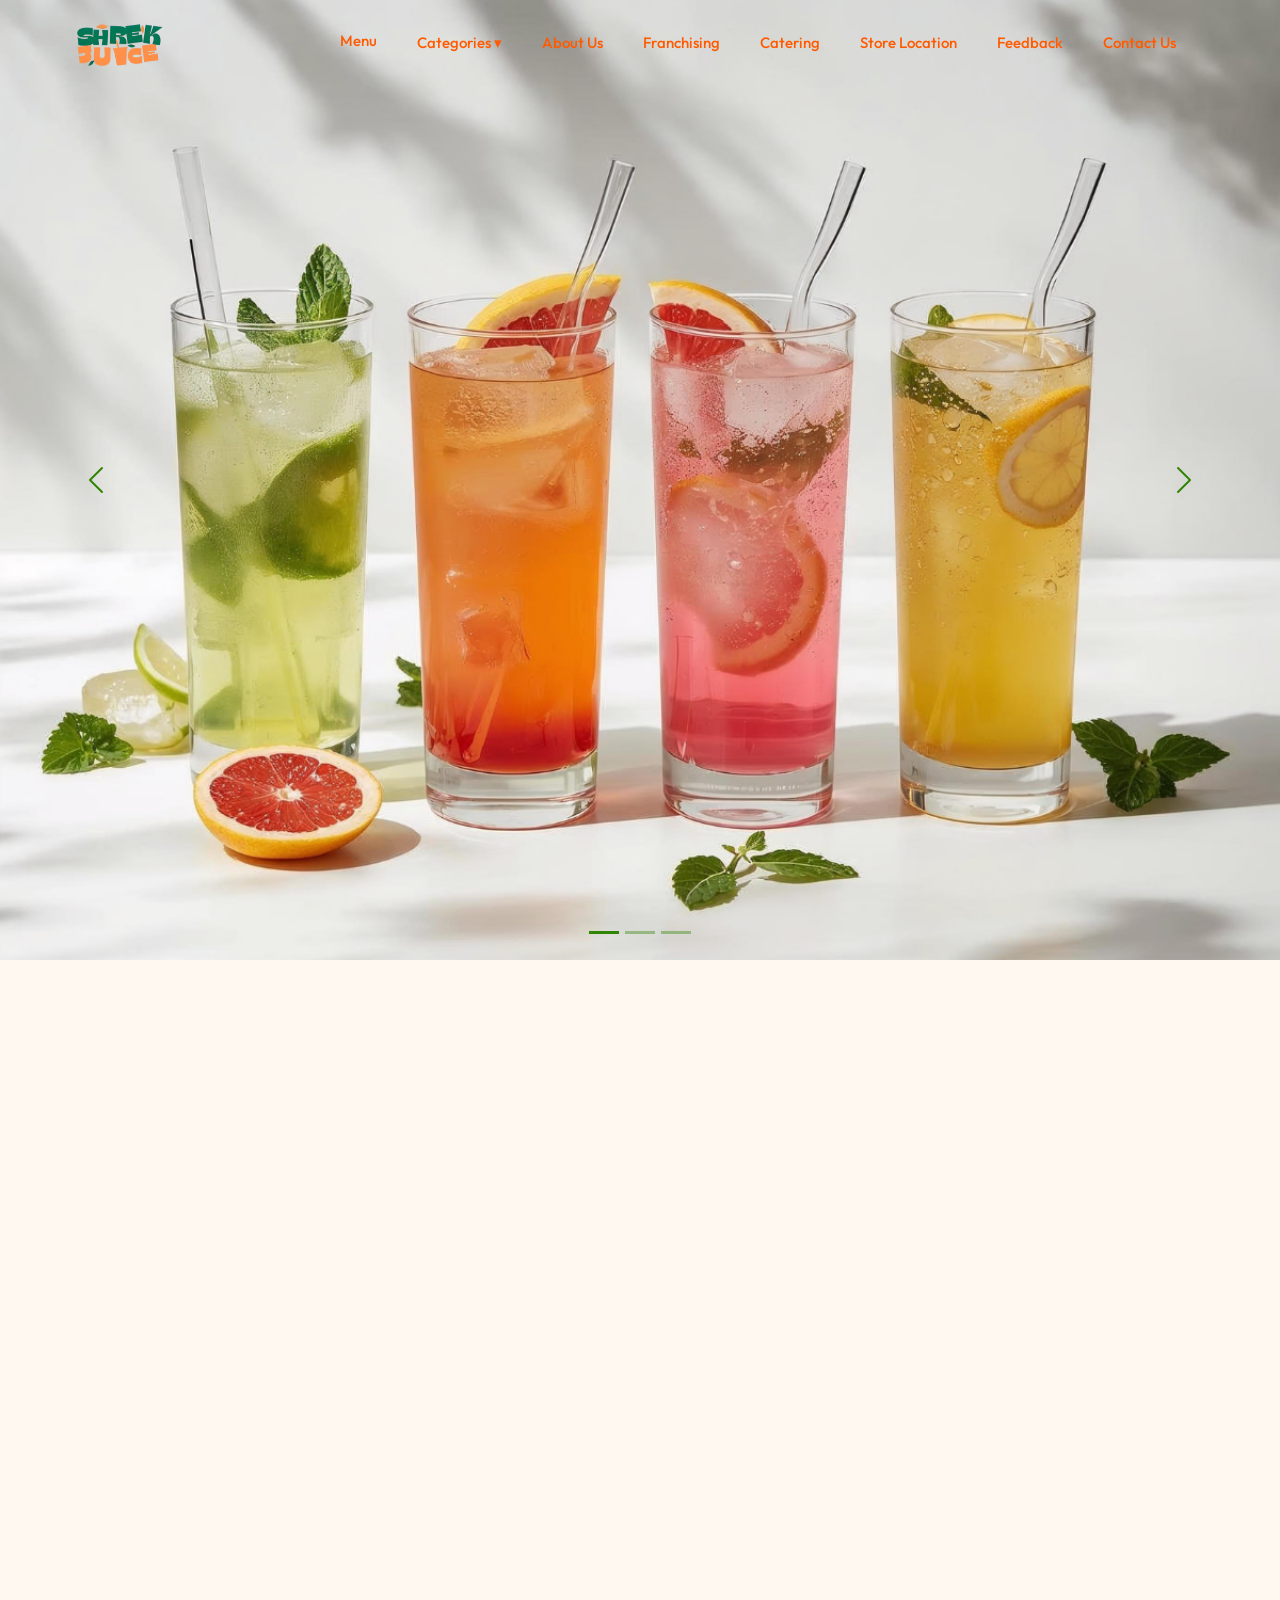
<file: index.html>
<!DOCTYPE html>
<html lang="en">
<head>
    <meta charset="UTF-8">
    <meta name="viewport" content="width=device-width, initial-scale=1.0">
    <title>Home Page</title>
    <link rel="stylesheet" href="https://cdn.jsdelivr.net/npm/bootstrap@5.3.8/dist/css/bootstrap.min.css">
    <link rel="stylesheet" href="style.css">
    <link href="https://unpkg.com/aos@2.3.1/dist/aos.css" rel="stylesheet">
    
</head>
<body>

  <!--Section 1-->

  <!--Navbar-->
<header class="navbar">
        <!-- Logo -->
        <a href="#" class="logo">
            <img src="Images/logo.png" alt="Shrek Juice Logo">
        </a>

        <!-- Nav links -->
        <nav>
  <ul class="nav-links">
    <a href="menu.html">Menu</a>
  <li class="dropdown">
    <a href="#products-container">Categories ▾</a>

    <ul class="dropdown-menu">
      <li><a href="items.html#fruit-juices"> Fruit Juices</a></li>
      <li><a href="items.html#veg-juices"> Vegetable Juices</a></li>
      <li><a href="items.html#smoothies"> Smoothies</a></li>
      <li><a href="items.html#protein-shakes"> Protein Shakes</a></li>
      <li><a href="items.html#winter-menu"> Winter Menu</a></li>
      <li><a href="items.html#chocolate-juices"> Chocolate Juices</a></li>
      <li><a href="items.html#mocktails"> Mocktails</a></li>
    </ul>
  </li>
   
  <li><a href="#about-section">About Us</a></li>
  <li><a href="#franchise">Franchising</a></li>
  <li><a href="#catering">Catering</a></li>
  <li><a href="#store-location">Store Location</a></li>
  <li><a href="#reviews">Feedback</a></li>
  <li><a href="#contact">Contact Us</a></li>
</ul>
</nav>

<script>
  window.addEventListener("scroll", function () {
    const navbar = document.querySelector(".navbar");

    if (window.scrollY > 80) {
      navbar.classList.add("scrolled");
    } else {
      navbar.classList.remove("scrolled");
    }
  });
</script>
    </header>

    <!--Carousal-->

    <div class="hero">
    <div id="carouselExampleIndicators" class="carousel slide">
  <div class="carousel-indicators">
    <button type="button" data-bs-target="#carouselExampleIndicators" data-bs-slide-to="0" class="active" aria-current="true" aria-label="Slide 1"></button>
    <button type="button" data-bs-target="#carouselExampleIndicators" data-bs-slide-to="1" aria-label="Slide 2"></button>
    <button type="button" data-bs-target="#carouselExampleIndicators" data-bs-slide-to="2" aria-label="Slide 3"></button>
  </div>
  <div class="carousel-inner">
    <div class="carousel-item active">
      <img src="Images/banner.png" class="d-block w-100" alt="...">
    </div>
    <div class="carousel-item">
      <img src="Images/protein.jpg" class="d-block w-100" alt="...">
    </div>
    <div class="carousel-item">
      <img src="Images/smoothies.jpg" class="d-block w-100" alt="...">
    </div>
  </div>
  <button class="carousel-control-prev" type="button" data-bs-target="#carouselExampleIndicators" data-bs-slide="prev">
    <span class="carousel-control-prev-icon" aria-hidden="true"></span>
    <span class="visually-hidden">Previous</span>
  </button>
  <button class="carousel-control-next" type="button" data-bs-target="#carouselExampleIndicators" data-bs-slide="next">
    <span class="carousel-control-next-icon" aria-hidden="true"></span>
    <span class="visually-hidden">Next</span>
  </button>
</div>

<!--Home Page-->
<div class="heading1" data-aos="fade-up" data-aos-duration="800" data-aos-delay="100">Our Best Selling Shakes </div> 
<div class="p" data-aos="fade-up" data-aos-duration="800" data-aos-delay="50">Customer favorites you can’t miss</div>  

<div class="cards-wrapper">

  <!-- Card 1 -->
  <div class="outer" data-aos="zoom-in" data-aos-delay="0">
    <div class="inner1">
      <img src="Images/juice 4.png" alt="">
    </div>
    
    <h3 class="title">Blueberry Juice</h3>

    <div class="bottom">
      <span class="badge">Best Selling</span>
      <a href="#contact" class="order-btn">Order Now</a>

    </div>
  </div>

  <!-- Card 2 -->
  <div class="outer" data-aos="zoom-in" data-aos-delay="100">
    <div class="inner2">
      <img src="Images/proteinshake 1.png" alt="">
    </div>

    <h3 class="title">Peanut Butter Banana Protein Shake</h3>

    <div class="bottom">
      <span class="badge">Best Selling</span>
      <a href="#contact" class="order-btn">Order Now</a>

    </div>
  </div>

  <!-- Card 3 -->
  <div class="outer" data-aos="zoom-in" data-aos-delay="200">
    <div class="inner3">
      <img src="Images/smoothie 2.png" alt="">
    </div>

    <h3 class="title">Strawberry Yogurt Smoothie</h3>

    <div class="bottom">
      <span class="badge">Best Selling</span>
      <a href="#contact" class="order-btn">Order Now</a>

    </div>
  </div>

  <!-- Card 4 -->
  <div class="outer" data-aos="zoom-in" data-aos-delay="300">
    <div class="inner4">
      <img src="Images/milkshake 5.png" alt="">
    </div>

    <h3 class="title">Choco Teddy <br>(Kids' favourite)</h3>

    <div class="bottom">
      <span class="badge">Best Selling</span>
      <a href="#contact" class="order-btn">Order Now</a>

    </div>
  </div>

  <div>

  <!--Section 2--> 
  <div id="about-section">

  <div class="heading2" data-aos="fade-up" data-aos-duration="800" data-aos-delay="100">About Us</div>

  <p class="about-text" data-aos="fade-up">
  Welcome to <bold>Shrek Juice</bold>, a brand built on freshness, quality, and trust. 
  We believe that a healthy lifestyle begins with what you consume, and that is why 
  every glass we serve is prepared using premium, hand-selected fruits and the highest 
  hygiene standards.

  At Shrek Juice, our journey started with a simple vision: to make healthy drinks 
  easily accessible, delicious, and affordable for everyone. From energizing 
  morning blends to refreshing evening coolers, our menu is designed to cater to 
  all age groups and taste preferences.

  We focus on using natural ingredients with no artificial flavors or preservatives, 
  ensuring that every sip delivers real nutrition and real taste. Our expert team 
  follows strict quality control procedures so that each customer experiences the 
  same freshness and consistency across all outlets.

  Today, Shrek Juice is growing as a trusted name in the fresh beverage industry, 
  known for its modern ambiance, quick service, and customer-first approach. 
  Whether you are visiting us for a healthy boost or planning to partner with us 
  as a franchise, we promise a brand that stands for excellence, transparency, 
  and long-term success.
</p>

  <div class="shopimg" data-aos="zoom-in" data-aos-duration="800" data-aos-delay="2
  00">
    <img src="Images/shop.jpg" alt="Shrek Juice Shop">
  </div>

</div>

    
  <!--Section 3-->  
    <div class="heading3" data-aos="fade-up" data-aos-duration="800" data-aos-delay="100">Explore Our Fresh Flavors</div>
  <!-- Menu -->
<div id="products-container">

  <div class="product-grid" data-aos="fade-up" data-aos-delay="0">
    <img src="Images/fruit.png" alt="fruit juice">
    <h3>Fruit Juices</h3>
    <p>Fresh seasonal fruits blended daily</p>
    <button><a href="items.html#fruit juices"target="_blank">View Menu</a></button>
  </div>

  <div class="product-grid" data-aos="fade-up" data-aos-delay="100">
    <img src="Images/veg.png" alt="Vegetable juices">
    <h3>Vegetable Juices</h3>
    <p>Healthy detox & green goodness</p>
    <button><a href="items.html#veg-juices"target="_blank">View Menu</a></button>
  </div>
   
  <div class="product-grid" data-aos="fade-up" data-aos-delay="200">
    <img src="Images/smoothies.jpg" alt="Smoothies">
    <h3>Smoothies</h3>
    <p>Green Power Blends</p>
    <button><a href="items.html#smoothies"target="_blank">View Menu</a></button>
  </div>
  
  <div class="product-grid" data-aos="fade-up" data-aos-delay="300">
    <img src="Images/protein.jpg" alt="Protein Shakes">
    <h3>Protein Shakes</h3>
    <p>Power-packed fitness blends</p>
    <button><a href="items.html#protein-shakes"target="_blank">View Menu</a></button>
  </div>

  <div class="product-grid" data-aos="fade-up" data-aos-delay="400">
    <img src="Images/winterdrinks.jpg" alt="winter menu">
    <h3>Winter Menu</h3>
    <p>Warm & immunity-boosting drinks</p>
    <button><a href="items.html#winter-menu"target="_blank">View Menu</a></button>
  </div>

    <div class="product-grid" data-aos="fade-up" data-aos-delay="500">
    <img src="Images/shakes.jpg" alt="Chocolate Juices">
    <h3>Chocolate Juices</h3>
    <p>Cocoa Bliss Drinks</p>
    <button><a href="items.html#chocolate-juices"target="_blank">View Menu</a></button>
  </div>
  <div class="product-grid" data-aos="fade-up" data-aos-delay="600">
    <img src="Images/mocktails.jpg" alt="Mocktails">
    <h3>Mocktails</h3>
    <p>Fun, fizzy & refreshing drinks</p>
    <button><a href="items.html#mocktails"target="_blank">View Menu</a></button>
  </div>
</div>


<!--Section 4-->
<!--Franchising-->

<div id="franchise" data-aos="fade-right" data-aos-duration="800" data-aos-delay="100">
  <h2>Become a Franchise Partner</h2>
  <p>Turn your passion into a profitable business. Join Shrek Juice Centre and open your own premium juice bar.</p>

  <div class="franchise-box">
     <div>Low Investment Model</div>
     <div>Complete Brand Support</div>
     <div>Standard Menu & Training</div>
     <div>High Customer Demand</div>
  </div>
  <a href="form.html" class="franchise-btn">Apply for Franchise</a>
</div>

<!--why franchise with us-->
<div class="why-franchise" data-aos="fade-up" data-aos-duration="800" data-aos-delay="100" >
 <div class="why-title">Why Franchise With Us?</div>

 <div class="why-grid" data-aos="fade-left" data-aos-duration="800" data-aos-delay="100">
  <div class="why-card">
    <h3>Trusted Brand</h3>
      <p>Well-known juice brand with a loyal customer base across the city.</p>
  </div>
  <div class="why-card">
    <h3>High Demand</h3>
    <p>Healthy drinks are trending amoung Gen-Z and young professionals.</p>
  </div>
  <div class="why-card">
    <h3>Low Investment</h3>
    <p>Affordable setup with quick return on Investment.</p>
  </div>
  <div class="why-card">
    <h3>Full Support</h3>
    <p>Training, marketing, menu & Operational guidance provided.</p>
  </div>
</div>

<!--Section 5-->
<!-- Catering SECTION -->
<section id="catering" data-aos="fade-up" data-aos-duration="800" data-aos-delay="100" >
    <h1>Catering That Feels Like a Festival</h1>

    <div class="text" data-aos="fade-right">
        <div class="text-left">
            <div class="subheading">Not Just Catering.<br>A Vibe. </div>
            <div class="paragraph"><p>
                We go beyond serving drinks — we design high-energy juice experiences.
                Every catering setup is crafted to elevate the vibe, spark conversations,
                and become the highlight of your event.
            </p></div>

            <ul>
                <li> Aesthetic, modern juice bar setups</li>
                <li> Freshly prepared juices with interactive service</li>
                <li> Built for concerts, college fests & youth crowds</li>
                <li> Photo-ready counters made for social media</li>
            </ul>
        </div>

        <div class="text-right">
            <div class="card" data-aos="fade-left">
                <h3> Social Events</h3>
                <p>Weddings, birthdays, private parties</p>
            </div>

            <div class="card" data-aos="fade-left">
                <h3>Corporate Events</h3>
                <p>Office parties, launches, meetings</p>
            </div>

            <div class="card" data-aos="fade-left">
                <h3> Youth & Live Events</h3>
                <p>College fests, concerts, exhibitions</p>
            </div>
        </div>
    </div>
  </div>
    
</section>

<!-- CTA -->
<section class="cta" >
    <h2 data-aos="fade-up" data-aos-duration="800" data-aos-delay="100">Your Event Deserves More Than Average</h2>
    <p data-aos="fade-up" data-aos-duration="800" data-aos-delay="50">Let’s create something people talk about.</p>
    <a href="#contact" class="btn" data-aos="zoom-in" data-aos-duration="700" data-aos-delay="300">Book Catering Experience</a>
</section>

<!--Section 6-->

<!--storeLocation-->

<div id="store-location" >
        <h2 data-aos="fade-up" data-aos-duration="800" data-aos-delay="100">Find us on the Map</h2>
        <div class="map-container" data-aos="fade-left" data-aos-duration="800" data-aos-delay="100">  
         <iframe src="https://www.google.com/maps/embed?pb=!1m18!1m12!1m3!1d904.4970598014518!2d67.0872450245367!3d24.93247056375446!2m3!1f0!2f0!3f0!3m2!1i1024!2i768!4f13.1!3m3!1m2!1s0x3eb33f4eb7183b97%3A0x35709df45c0003aa!2sLuckyOne%20Mall!5e0!3m2!1sen!2s!4v1767549104015!5m2!1sen!2s" width="600" height="450" style="border:0;" allowfullscreen="" loading="lazy" referrerpolicy="no-referrer-when-downgrade"></iframe>
        </div>
</div>

<!--Section 7-->

<!--Reviews-->
<section id="reviews">
  <h2 class="reviews-title" data-aos="fade-up" data-aos-duration="800" data-aos-delay="100">What Our Customers Say</h2>

  <div class="reviews-grid">

    <!-- Review 1 -->
    <div class="review-card" data-aos="flip-up" data-aos-duration="600" data-aos-delay="100">
      <img src="Images/sara.jpg" alt="Sara">
      <div class="review-content">
        <div class="stars">★★★★★</div>
        <p class="review-text">Guests kept posting stories nonstop.</p>
        <span class="review-author">— Sara · Wedding</span>
      </div>
    </div>

    <!-- Review 2 -->
    <div class="review-card" data-aos="flip-up" data-aos-duration="600" data-aos-delay="200">
      <img src="Images/zayaan.jpg" alt="John">
      <div class="review-content">
        <div class="stars">★★★★★</div>
        <p class="review-text">The vibe was unmatched </p>
        <span class="review-author">— zayaan · Brand Launch</span>
      </div>
    </div>

    <!-- Review 3 -->
    <div class="review-card" data-aos="flip-up" data-aos-duration="600" data-aos-delay="300">
      <img src="Images/zara.jpg" alt="Zara">
      <div class="review-content">
        <div class="stars">★★★★★</div>
        <p class="review-text">Most aesthetic juice counter ever!</p>
        <span class="review-author">— Zara · College Fest</span>
      </div>
    </div>

    <!-- Review 4 -->
    <div class="review-card" data-aos="flip-up" data-aos-duration="600" data-aos-delay="400">
      <img src="Images/izaan.jpg" alt="Izaan">
      <div class="review-content">
        <div class="stars">★★★★★</div>
        <p class="review-text">Perfect mix of taste & aesthetics.</p>
        <span class="review-author">— Izaan · Birthday Party</span>
      </div>
    </div>

    <!-- Review 5 -->
    <div class="review-card center" data-aos="flip-up" data-aos-duration="600" data-aos-delay="500">
      <img src="Images/maria.jpg" alt="Maria">
      <div class="review-content">
        <div class="stars">★★★★★</div>
        <p class="review-text">Clean setup and insane crowd pull.</p>
        <span class="review-author">— Maria · Corporate Event</span>
      </div>
    </div>

  </div>

<!-- Review Form -->
<div class="review-form-wrapper" data-aos="fade-right" data-aos-duration="800" data-aos-delay="100">
  <h2 class="form-title">Drop Your Review </h2>
  <p class="form-subtitle">Your words help us level up the experience.</p>

  <form class="review-form">

    <input type="text" placeholder="Your Name" required>

    <input type="text" placeholder="Event / Visit type" required>

    <!-- Star Rating -->
    <div class="rating">
      <input type="radio" name="rating" id="star5" value="5">
      <label for="star5">★</label>

      <input type="radio" name="rating" id="star4" value="4">
      <label for="star4">★</label>

      <input type="radio" name="rating" id="star3" value="3">
      <label for="star3">★</label>

      <input type="radio" name="rating" id="star2" value="2">
      <label for="star2">★</label>

      <input type="radio" name="rating" id="star1" value="1">
      <label for="star1">★</label>
    </div>

    <textarea placeholder="Write a Review" rows="4" required></textarea>

    <button type="submit">Send Feedback</button>

  </form>
</div>

</section>

<!--Section 8-->

<!-- CONTACT -->
<section id="contact">
    <h2 data-aos="fade-up" data-aos-duration="800" data-aos-delay="100">Let’s Connect</h2>

    <div class="contact-container">
        <div class="contact-info" data-aos="fade-right" data-aos-duration="800" data-aos-delay="100">
            <h3>We’d Love to Hear From You</h3>
            <p>
                Have a question about franchising, catering, or our menu?
                Reach out and our team will get back to you quickly.
            </p>
        <div class="contact-info1">
            <p> <strong>Address:</strong> Shrek Juice Centre, Main City Branch</p>
            <p> <strong>Phone:</strong> +123456789</p>
            <p> <strong>Email:</strong> shrek-juice@gmail.com</p>
            <p> <strong>Hours:</strong> 10:00 AM – 11:00 PM</p></div>

            <div class="social">
                <a href="#" class="social-btn whatsapp">WhatsApp</a>
                <a href="#" class="social-btn instagram">Instagram</a>
            </div>
        </div>

        <div id="contact-form" data-aos="fade-left" data-aos-duration="800" data-aos-delay="100">
            <h3>Send Us a Message</h3>
            <input type="text" placeholder="Your Name">
            <input type="email" placeholder="Email Address">
            <input type="text" placeholder="Subject">
            <textarea placeholder="Your Message"></textarea>
            <button class="secondary-btn">Send Message</button>
        </div>
    </div>
</section>

<!--Section 9-->

<!--Footer-->
<footer class="site-footer" data-aos="fade-right" data-aos-duration="800" data-aos-delay="100">
  <div class="footer-container">
    <div class="footer-col">
      <img src="Images/logo.png" alt="Shrek Juice Logo" class="footer-logo">
      <p class="tagline">Fresh • Healthy • Delicious</p>
      <p class="desc">
        Shrek Juice is committed to serving<br>
        premium quality juices, smoothies &<br>
        shakes with love and hygiene.
      </p>
    </div>

    <!-- Quick Links -->
    <div class="footer-col">
      
      <ul>
        <li><h4>Quick Links</h4></li>
        <li><a href="menu.html#container">Menu</a></li>
        <li><a href="#products-container">Categories</a></li>
        <li><a href="#about-section">About Us</a></li>
        <li><a href="#franchise">Franchising</a></li>
        <li><a href="#catering">Catering</a></li>
        <li><a href="#store-location">Store Location</a></li>
        <li><a href="#reviews">Feedback</a></li>
        <li><a href="#contact">Contact Us</a></li>
      </ul>
    </div>

    <!-- Menu -->
    <div class="footer-col">
      
      <ul>
        <li><h4>Menu</h4></li>
        <li><a href="menu.html#fruit-juices">Fruit Juices</a></li>
        <li><a href="menu.html#veg-juices">Vegetable Juices</a></li>
        <li><a href="menu.html#smoothies">Smoothies</a></li>
        <li><a href="menu.html#protein-shakes">Protein Shakes</a></li>
        <li><a href="menu.html#winter-menu">Winter Menu</a></li>
        <li><a href="menu.html#chocolate-juices">Chocolate Juices</a></li>
        <li><a href="menu.html#mocktails">Mocktails</a></li>
      </ul>
    </div>

    <!-- Contact -->
    <div class="footer-col contact">
      
      <ul class="contact-list">
        <li><h4>Contact</h4></li>
        <li> Main City Branch</li>
        <li> +123 456 789</li>
        <li> shrek-juice@gmail.com</li>
      </ul>

      <div class="social-buttons">
        <a href="#" class="btn whatsapp">WhatsApp</a>
        <a href="#" class="btn instagram">Instagram</a>
      </div>
    </div>

  </div>

  <div class="footer-bottom">
    © 2026 Shrek Juice. All Rights Reserved.
  </div>
</footer>

  </body>
<script src="https://cdn.jsdelivr.net/npm/bootstrap@5.3.8/dist/js/bootstrap.bundle.min.js">
</script>
<script src="https://unpkg.com/aos@2.3.1/dist/aos.js"></script>
<script>
  AOS.init({

  });
</script>
</html>
</file>
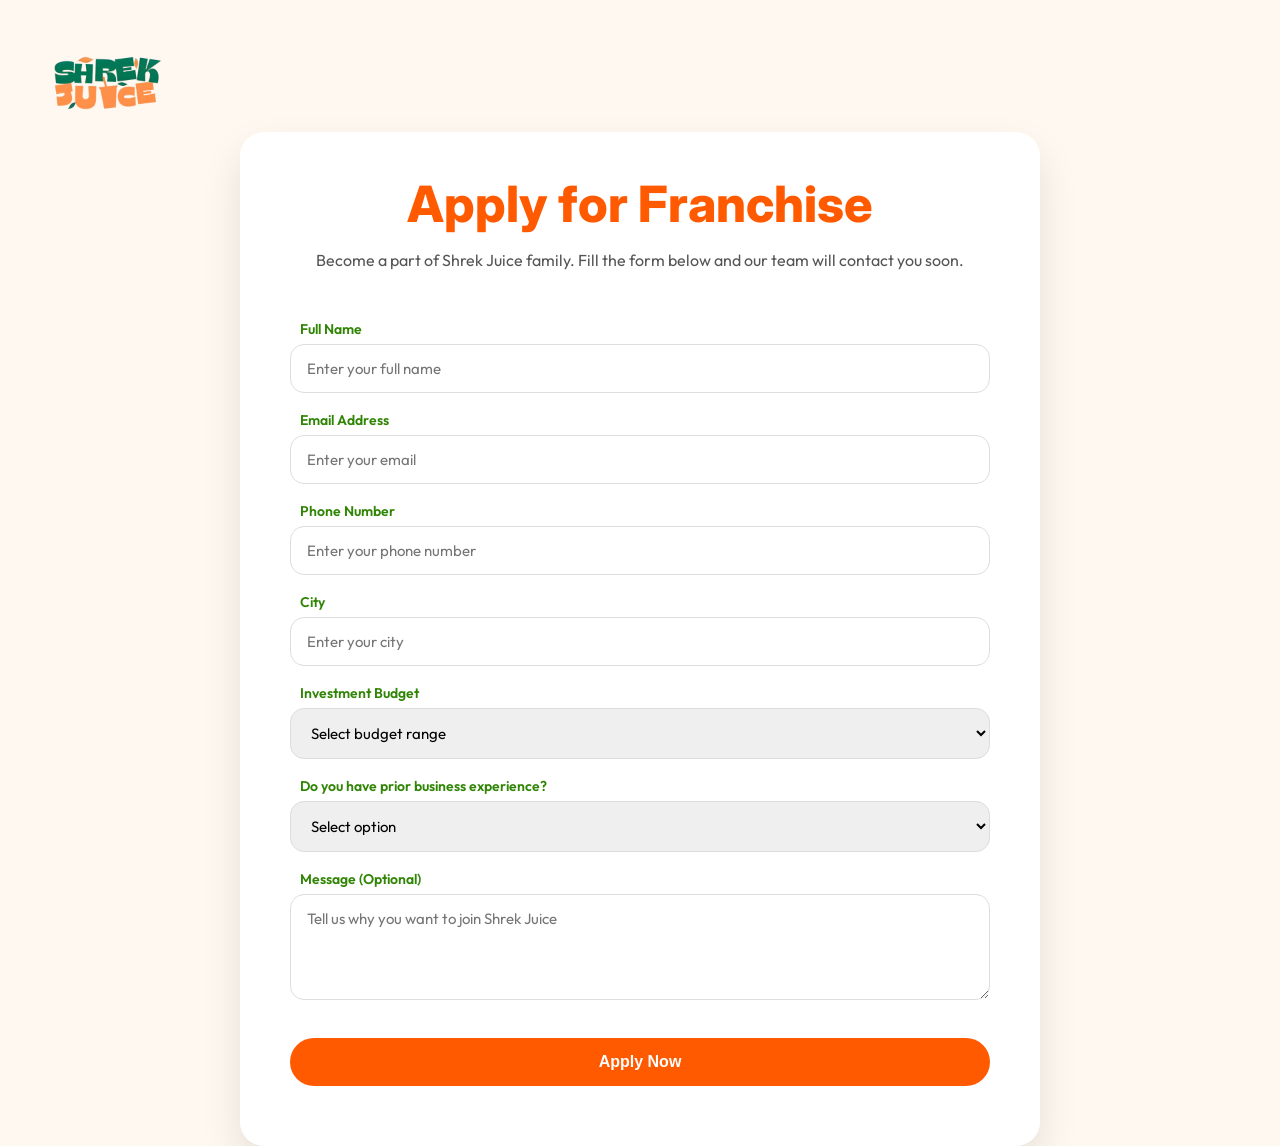
<file: form.html>
<!DOCTYPE html>
<html lang="en">
<head>
    <meta charset="UTF-8">
    <meta name="viewport" content="width=device-width, initial-scale=1.0">
    <title>Document</title>
    <link rel="stylesheet" href="form.css">
    <link href="https://unpkg.com/aos@2.3.1/dist/aos.css" rel="stylesheet">
</head>
<body>
  
  <a href="index.html" class="top-logo">
    <img src="Images/logo.png" alt="Shrek Juice Logo">
</a>

    
  <!-- Franchise Section -->
<section id="franchise-apply" data-aos="flip-right">
    <div class="form">
  <h2>Apply for Franchise</h2>
  <p class="form-intro">
    Become a part of Shrek Juice family.  
    Fill the form below and our team will contact you soon.
  </p>

  <form class="franchise-form">

    <div class="form-group">
      <label>Full Name</label>
      <input type="text" placeholder="Enter your full name" required>
    </div>

    <div class="form-group">
      <label>Email Address</label>
      <input type="email" placeholder="Enter your email" required>
    </div>

    <div class="form-group">
      <label>Phone Number</label>
      <input type="tel" placeholder="Enter your phone number" required>
    </div>

    <div class="form-group">
      <label>City</label>
      <input type="text" placeholder="Enter your city" required>
    </div>

    <div class="form-group">
      <label>Investment Budget</label>
      <select required>
        <option value="">Select budget range</option>
        <option>5 – 10 Lac</option>
        <option>10 – 20 Lac</option>
        <option>20 – 30 Lac</option>
        <option>Above 30 Lac</option>
      </select>
    </div>

    <div class="form-group">
      <label>Do you have prior business experience?</label>
      <select required>
        <option value="">Select option</option>
        <option>Yes</option>
        <option>No</option>
      </select>
    </div>

    <div class="form-group">
      <label>Message (Optional)</label>
      <textarea rows="4" placeholder="Tell us why you want to join Shrek Juice"></textarea>
    </div>

    <button type="submit" class="apply-btn">Apply Now</button>
    </div>
  </form>

</section>

</body>

<script src="https://unpkg.com/aos@2.3.1/dist/aos.js"></script>
<script>
  AOS.init();
</script>
</html>
</file>
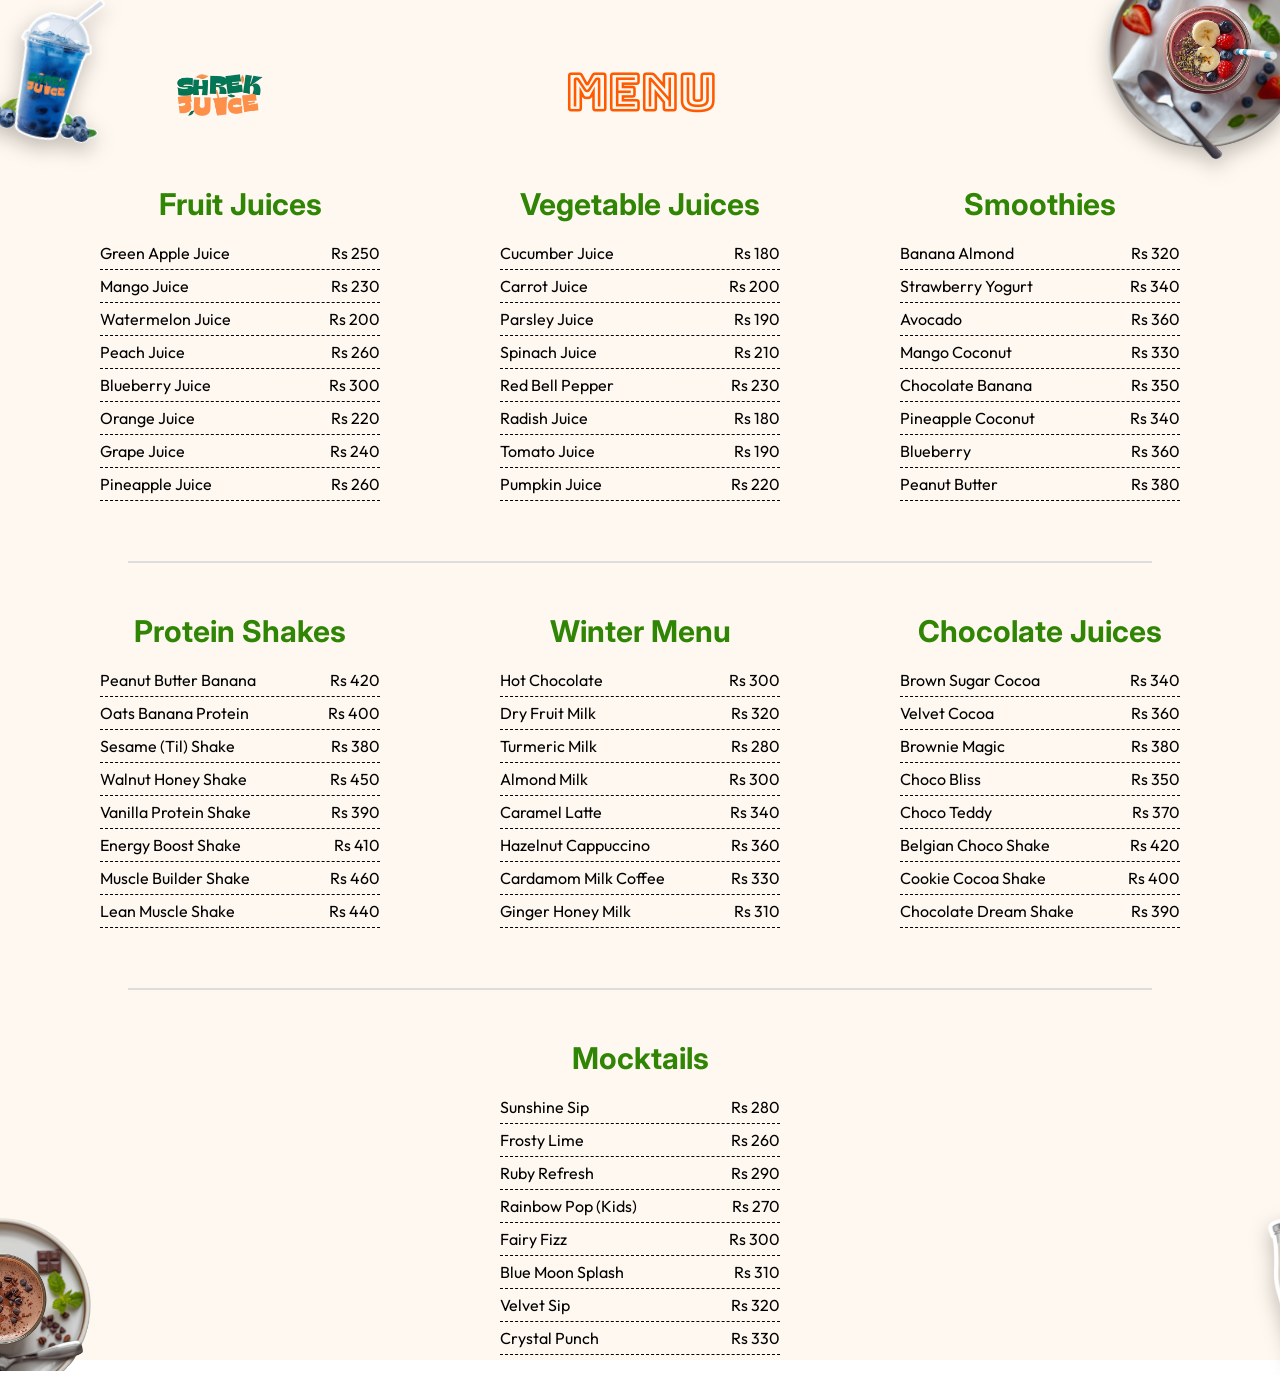
<file: menu.html>
<!DOCTYPE html>
<html lang="en">
<head>
    <meta charset="UTF-8">
    <meta name="viewport" content="width=device-width, initial-scale=1.0">
    <title>Menu Page</title>
    <link rel="stylesheet" href="menu.css">
    <link href="https://unpkg.com/aos@2.3.1/dist/aos.css" rel="stylesheet">
</head>
<body>

  <!--Menu page-->
  
    <div id="container">
        <div class="menu-header">
    <a href="index.html" class="logo-link">
        <img src="Images/logo.png" alt="Logo">
    </a>
    <div class="heading">Menu</div>
</div>

        <div class="img1"><img src="Images/img1.png" alt="juice"></div>
        <div class="img2"><img src="Images/img2.png" alt="smoothie"></div>
        <div class="img3"><img src="Images/img3.png" alt="smoothie"></div>
        <div class="img4"><img src="Images/img4.png" alt="protein shake"></div>
            
<div class="menu">

  <!--row 1-->
  <div class="menu-container">

    <div class="menu-box" id="fruit-juices">
      <h2>Fruit Juices</h2>
      <ul>
        <li><span>Green Apple Juice</span><span>Rs 250</span></li>
        <li><span>Mango Juice</span><span>Rs 230</span></li>
        <li><span>Watermelon Juice</span><span>Rs 200</span></li>
        <li><span>Peach Juice</span><span>Rs 260</span></li>
        <li><span>Blueberry Juice</span><span>Rs 300</span></li>
        <li><span>Orange Juice</span><span>Rs 220</span></li>
        <li><span>Grape Juice</span><span>Rs 240</span></li>
        <li><span>Pineapple Juice</span><span>Rs 260</span></li>
      </ul>
    </div>

    <div class="menu-box" id="veg-juices">
      <h2>Vegetable Juices</h2>
      <ul>
        <li><span>Cucumber Juice</span><span>Rs 180</span></li>
        <li><span>Carrot Juice</span><span>Rs 200</span></li>
        <li><span>Parsley Juice</span><span>Rs 190</span></li>
        <li><span>Spinach Juice</span><span>Rs 210</span></li>
        <li><span>Red Bell Pepper</span><span>Rs 230</span></li>
        <li><span>Radish Juice</span><span>Rs 180</span></li>
        <li><span>Tomato Juice</span><span>Rs 190</span></li>
        <li><span>Pumpkin Juice</span><span>Rs 220</span></li>
      </ul>
    </div>

    <div class="menu-box" id="smoothies">
      <h2>Smoothies</h2>
      <ul>
        <li><span>Banana Almond</span><span>Rs 320</span></li>
        <li><span>Strawberry Yogurt</span><span>Rs 340</span></li>
        <li><span>Avocado</span><span>Rs 360</span></li>
        <li><span>Mango Coconut</span><span>Rs 330</span></li>
        <li><span>Chocolate Banana</span><span>Rs 350</span></li>
        <li><span>Pineapple Coconut</span><span>Rs 340</span></li>
        <li><span>Blueberry</span><span>Rs 360</span></li>
        <li><span>Peanut Butter</span><span>Rs 380</span></li>
      </ul>
    </div>

  </div>

  <hr class="menu-divider">

  <!--row 2-->
  <div class="menu-container">

    <div class="menu-box" id="protein-shakes">
      <h2>Protein Shakes</h2>
      <ul>
        <li><span>Peanut Butter Banana</span><span>Rs 420</span></li>
        <li><span>Oats Banana Protein</span><span>Rs 400</span></li>
        <li><span>Sesame (Til) Shake</span><span>Rs 380</span></li>
        <li><span>Walnut Honey Shake</span><span>Rs 450</span></li>
        <li><span>Vanilla Protein Shake</span><span>Rs 390</span></li>
        <li><span>Energy Boost Shake</span><span>Rs 410</span></li>
        <li><span>Muscle Builder Shake</span><span>Rs 460</span></li>
        <li><span>Lean Muscle Shake</span><span>Rs 440</span></li>
      </ul>
    </div>

    <div class="menu-box" id="winter-menu">
      <h2>Winter Menu</h2>
      <ul>
        <li><span>Hot Chocolate</span><span>Rs 300</span></li>
        <li><span>Dry Fruit Milk</span><span>Rs 320</span></li>
        <li><span>Turmeric Milk</span><span>Rs 280</span></li>
        <li><span>Almond Milk</span><span>Rs 300</span></li>
        <li><span>Caramel Latte</span><span>Rs 340</span></li>
        <li><span>Hazelnut Cappuccino</span><span>Rs 360</span></li>
        <li><span>Cardamom Milk Coffee</span><span>Rs 330</span></li>
        <li><span>Ginger Honey Milk</span><span>Rs 310</span></li>
      </ul>
    </div>

    <div class="menu-box" id="chocolate-juices">
      <h2>Chocolate Juices</h2>
      <ul>
        <li><span>Brown Sugar Cocoa</span><span>Rs 340</span></li>
        <li><span>Velvet Cocoa</span><span>Rs 360</span></li>
        <li><span>Brownie Magic</span><span>Rs 380</span></li>
        <li><span>Choco Bliss</span><span>Rs 350</span></li>
        <li><span>Choco Teddy</span><span>Rs 370</span></li>
        <li><span>Belgian Choco Shake</span><span>Rs 420</span></li>
        <li><span>Cookie Cocoa Shake</span><span>Rs 400</span></li>
        <li><span>Chocolate Dream Shake</span><span>Rs 390</span></li>
      </ul>
    </div>

  </div>

  <hr class="menu-divider">

  <!--row 3-->
  <div class="menu-container">

    <div class="menu-box" id="mocktails">
      <h2>Mocktails</h2>
      <ul>
        <li><span>Sunshine Sip</span><span>Rs 280</span></li>
        <li><span>Frosty Lime</span><span>Rs 260</span></li>
        <li><span>Ruby Refresh</span><span>Rs 290</span></li>
        <li><span>Rainbow Pop (Kids)</span><span>Rs 270</span></li>
        <li><span>Fairy Fizz</span><span>Rs 300</span></li>
        <li><span>Blue Moon Splash</span><span>Rs 310</span></li>
        <li><span>Velvet Sip</span><span>Rs 320</span></li>
        <li><span>Crystal Punch</span><span>Rs 330</span></li>
      </ul>
    </div>

  </div>

</div>

</body>
<script src="https://unpkg.com/aos@2.3.1/dist/aos.js"></script>
<script>
  AOS.init({

  });
</script>
</html>
</file>
<file: style.css>
@import url('https://fonts.googleapis.com/css2?family=Outfit:wght@100..900&display=swap');
@import url('https://fonts.googleapis.com/css2?family=Archivo+Black&family=Bungee+Outline&family=Fraunces:ital,opsz,wght@0,9..144,100..900;1,9..144,100..900&family=Fredoka:wght@300..700&family=Inter:ital,opsz,wght@0,14..32,100..900;1,14..32,100..900&family=Montserrat:ital,wght@0,100..900;1,100..900&family=Poppins:ital,wght@0,100;0,200;0,300;0,400;0,500;0,600;0,700;0,800;0,900;1,100;1,200;1,300;1,400;1,500;1,600;1,700;1,800;1,900&family=Ramabhadra&display=swap');

* {
  margin: 0;
  padding: 0;
  box-sizing: border-box;
}

body {
  background-color: #FFF8F0;
}


.hero {
  position: relative;
  width: 100%;
}


.hero-img {
  width: 100%;
  display: block;
}

/* navbar */
.navbar {
  position: fixed;
  top: 0;
  left: 0;
  width: 100%;
  display: flex;
  align-items: center;
  padding: 0 40px;
  z-index: 1000;
  font-family: "Outfit", sans-serif;
  background-color: transparent;

}


/* after scroll */
.navbar.scrolled {
  background-color: #ff730098;
  box-shadow: 0 4px 12px rgba(0, 0, 0, 0.15);
  height: 90px;
}


.navbar.scrolled .nav-links a {
  color: #308505;
}



/* logo */
.logo {
  position: absolute;
  top: -30px;
  left: 40px;

}

.logo img {
  width: 160px;
  margin-top: 15px;
}

/* navbar links */
.nav-links {
  display: flex;
  gap: 40px;
  margin-left: auto;
  list-style: none;
  padding: 0;
  position: relative;
  top: 30px;
  margin-left: 300px;
  margin-bottom: 60px;
}

.nav-links a {
  text-decoration: none;
  color: #ff5a00;
  font-size: 15px;
  font-weight: 500;
}

.nav-links a:hover {
  padding-bottom: 5px;
  border-bottom: 3px solid #308505;
  transition: 0.1s ease;
}

.navbar.scrolled .nav-links a:hover {
  border-bottom: 3px solid #ff5a00;
}


.dropdown {
  position: relative;
}

/* drop down menu */
.dropdown-menu {
  position: absolute;
  top: 30px;
  left: 0;
  background: #fff;
  list-style: none;
  padding: 10px 0;
  min-width: 220px;
  display: none;
  box-shadow: 0 6px 18px rgba(0, 0, 0, 0.2);
  z-index: 9999;
}

.dropdown-menu li {
  padding: 8px 16px;
}

.dropdown-menu a {
  color: #308505;
  display: block;
  padding: 10px 16px;
  text-decoration: none;
  border-radius: 6px;
  transition: background-color 0.25s ease, color 0.25s ease;
}


/* hover */
.dropdown-menu a:hover {
  background-color: #ff5a00;
  color: #ffffff;
}

.dropdown:hover .dropdown-menu {
  display: block;
}

/* carousal */
.carousel-control-prev-icon {
  background-image: url("data:image/svg+xml,%3Csvg xmlns='http://www.w3.org/2000/svg' fill='%23308505' viewBox='0 0 16 16'%3E%3Cpath d='M11.354 1.646a.5.5 0 0 1 0 .708L5.707 8l5.647 5.646a.5.5 0 0 1-.708.708l-6-6a.5.5 0 0 1 0-.708l6-6a.5.5 0 0 1 .708 0z'/%3E%3C/svg%3E");
}

.carousel-control-next-icon {
  background-image: url("data:image/svg+xml,%3Csvg xmlns='http://www.w3.org/2000/svg' fill='%23308505' viewBox='0 0 16 16'%3E%3Cpath d='M4.646 1.646a.5.5 0 0 1 .708 0l6 6a.5.5 0 0 1 0 .708l-6 6a.5.5 0 0 1-.708-.708L10.293 8 4.646 2.354a.5.5 0 0 1 0-.708z'/%3E%3C/svg%3E");
}

.carousel-indicators [data-bs-target] {
  background-color: #308505;
  opacity: 0.4;
}

.carousel-indicators .active {
  background-color: #308505;
  opacity: 1;
}

.carousel-control-prev,
.carousel-control-next {
  opacity: 1;
}

.heading1 {
  font-size: 50px;
  text-align: left;
  color: #FB4606;
  margin-top: 100px;
  margin-left: 180px;
  font-weight: 700;
  font-family: "Inter", sans-serif;
}

.p {
  font-size: 18px;
  color: #308505;
  margin-left: 180px;
  margin-bottom: 100px;
  margin-top: 10px;
  font-family: "Outfit", sans-serif;
}

.outer {
  background-color: #ffffff;
  width: 250px;
  height: 340px;
  border-radius: 32px;
  border: 1px solid #E6E1DB;
  display: flex;
  flex-direction: column;
  align-items: center;
  padding: 14px 10px;
  transition: .4s ease-in;
}

.outer:hover {
  transform: translateY(-6px);
  box-shadow: 0 20px 40px rgba(0, 0, 0, .08);


}

.outer:hover img {
  transform: scale(1.08);
  transition: .3s ease-in;

}

/* IMAGE BOX 1*/
.inner1 {
  background-color: #FFE2D6;
  width: 220px;
  height: 200px;
  border-radius: 26px;
  margin-bottom: 14px;

  display: flex;
  justify-content: center;
  align-items: center;
}

.inner1 img {
  width: 100%;
  height: 100%;
  object-fit: cover;
  border-radius: 26px;
  margin-left: 0px;
}

.inner1:hover img {
  transform: scale(1.08);
}

/* IMAGE BOX 2 */
.inner2 {
  background-color: #FFE2D6;
  width: 220px;
  height: 200px;
  border-radius: 26px;
  margin-bottom: 14px;

  display: flex;
  justify-content: center;
  align-items: center;
}

.inner2 img {
  width: 100%;
  height: 100%;
  object-fit: cover;
  border-radius: 26px;
  margin-left: 0px;
  margin-top: 14px;
}

.inner2:hover img {
  transform: scale(1.08);
}


/* IMAGE BOX 3 */
.inner3 {
  background-color: #FFE2D6;
  width: 220px;
  height: 200px;
  border-radius: 26px;
  margin-bottom: 14px;

  display: flex;
  justify-content: center;
  align-items: center;
}

.inner3 img {
  width: 100%;
  height: 100%;
  object-fit: cover;
  border-radius: 26px;
  margin-left: 3px;
  margin-top: 14px;
}

.inner3:hover img {
  transform: scale(1.08);
}

/* IMAGE BOX 4 */
.inner4 {
  background-color: #FFE2D6;
  width: 220px;
  height: 200px;
  border-radius: 26px;
  margin-bottom: 14px;

  display: flex;
  justify-content: center;
  align-items: center;
}

.inner4 img {
  width: 100%;
  height: 100%;
  object-fit: cover;
  border-radius: 26px;
  margin-left: 0px;
  margin-top: 14px;
}

.inner4:hover img {
  transform: scale(1.08);
}

/* title */
.title {
  font-size: 16px;
  font-weight: 700;
  color: #1F2933;
  text-align: center;
  font-family: "Outfit", sans-serif;
  height: 42px;
  display: flex;
  align-items: center;
  justify-content: center;
  font-family: "Outfit", sans-serif;
  margin: 0 22px 14px;
}

/* bottom */
.bottom {
  width: 100%;
  display: flex;
  justify-content: space-between;
  align-items: center;
  padding: 0 10px;
}


.badge {
  color: #FF6F3C;
  font-size: 14px;
  font-family: "Outfit", sans-serif;
  font-weight: 700;
}

/* button */
.order-btn {
  background-color: #FF6F3C;
  color: white;
  border: none;
  padding: 8px 16px;
  border-radius: 18px;
  font-size: 14px;
  font-weight: 600;
  cursor: pointer;
  font-family: "Outfit";
}

.order-btn:hover {
  background-color: #308505;
  transform: scale(1.08);
  transition: 0.3s ease-in;
  box-shadow: 0 8px 18px rgba(48, 133, 5, 0.4);
}

.cards-wrapper {
  display: flex;
  gap: 30px;
  justify-content: center;
  flex-wrap: wrap;
  margin-top: -50px;
}

a.order-btn,
a.franchise-btn,
a.btn {
  text-decoration: none;
}

/* section 2 */
/* about */
#about-section {
  padding: 60px 80px;
  text-align: center;
  background: #fffaf5;
  margin-top: 100px;
}

.heading2 {
  font-size: 50px;
  font-weight: 800;
  color: #FB4606;
  margin-bottom: 25px;
  font-family: Inter;
  margin-bottom: 20px;
}

.about-text {
  max-width: 900px;
  margin: 0 auto;
  font-size: 18px;
  line-height: 1.8;
  color: #333;
  font-family: Outfit;
  text-align: justify;
  text-align-last: center;
}


.shopimg img {
  width: 100%;
  border-radius: 32px;
  margin-top: 40px;
  margin-top: 70px;
  transition: transform 0.5s ease, box-shadow 0.5s ease;
}

.shopimg img:hover {
  transform: scale(1.05);
  box-shadow: 0 15px 30px rgba(0, 0, 0, 0.3);
}


/* section 3 */
.heading3 {
  font-size: 50px;
  font-weight: 800;
  color: #FB4606;
  text-align: center;
  margin-top: 150px;
  margin-bottom: 50px;
  font-family: Inter;
}

.product-grid {
  background-color: #FFE2D6;
  width: 350px;
  height: 400px;
  border-radius: 32px;
  padding: 45px 15px;
  text-align: center;

  /* shadow */
  box-shadow: 0 10px 25px rgba(0, 0, 0, 0.15);
  transition: transform 0.3s ease, box-shadow 0.3s ease;
}

/* card hover */
.product-grid:hover {
  transform: translateY(-10px);
  box-shadow: 0 20px 40px rgba(0, 0, 0, 0.25);
}

/* image */
.product-grid img {
  width: 200px;
  display: block;
  margin: 0 auto;
  transition: transform 0.4s ease;
  border-radius: 32px;
}


.product-grid:hover img {
  transform: scale(1.08);
}

/* heading */
.product-grid h3 {
  font-size: 26px;
  margin-top: 22px;
  color: #308505;
  font-weight: 500;
  font-family: "Outfit", sans-serif;
}

/* paragraph */
.product-grid p {
  font-size: 17px;
  margin-top: 10px;
  font-weight: 400;
  white-space: nowrap;
  overflow: hidden;
  text-overflow: ellipsis;
  padding: 0 10px;
  font-family: "Outfit";
}

/* button */
.product-grid button {
  background-color: #FF6F3C;
  color: #ffffff;
  border: none;
  padding: 12px 28px;
  border-radius: 25px;
  font-weight: 600;
  cursor: pointer;
  display: block;
  margin: 28px auto 0;
  transition: all 0.3s ease;
  font-family: "Outfit", sans-serif;
}

button a {
  text-decoration: none;
  color: inherit;
}

/* hover */
.product-grid button:hover {
  background-color: #308505;
  transform: scale(1.08);
  box-shadow: 0 8px 18px rgba(48, 133, 5, 0.4);
}

#products-container {
  display: flex;
  gap: 30px;
  justify-content: center;
  padding: 40px;
  flex-wrap: wrap;
}

.product-grid {
  flex: 0 0 350px;
}

.products-container>.product-grid:nth-child(7) {
  margin-left: auto;
  margin-right: auto;
}

/*Franchise Section*/
#franchise {
  max-width: 1000px;
  margin: 60px auto;
  padding: 40px 20px;
  text-align: center;
  background: #f9f9f9;
  border-radius: 12px;
  font-family: Arial, Helvetica, sans-serif;
  box-shadow: 0 4px 10px rgba(124, 112, 85, 0.753);
  margin-top: 200px;
}

#franchise h2 {
  color: #308505;
  margin-bottom: 10px;
  font-size: 40px;
  font-family: Inter;
  font-weight: 700;
}

#franchise p {
  color: #555;
  margin-bottom: 30px;
  font-size: 18px;
}

.franchise-box {
  display: flex;
  flex-wrap: wrap;
  justify-content: center;
  gap: 15px;
  padding-top: 20px;
}

.franchise-box div {
  background-color: #fff;
  padding: 15px 25px;
  border-radius: 8px;
  font-family: Outfit;
  box-shadow: 0 4px 10px rgba(124, 112, 85, 0.753);
  font-size: 14px;

}

.franchise-box div {
  background-color: #fff;
  padding: 15px 25px;
  border-radius: 8px;
  font-size: 14px;
  transition: all 0.3s ease;
}

/* Hover shadow */
.franchise-box div:hover {
  box-shadow: 0 8px 25px rgba(124, 112, 85, 0.75);
  transform: translateY(-4px);
}

.franchise-btn {
  display: inline-block;
  margin-top: 50px;
  padding: 12px 30px;
  background: #ff5a00;
  color: #fff;
  text-decoration: none;
  border-radius: 25px;
  font-weight: regular;
  font-family: Outfit;
}

.franchise-btn:hover {
  background: #308505;
  transform: scale(1.08);
  box-shadow: 0 8px 18px rgba(48, 133, 5, 0.4);
  transition: 0.3s ease-in;
}

.why-franchise {
  padding: 60px 20px;
  text-align: center;
}

.why-franchise h2 {
  color: #308505;
  margin-bottom: 40px;
  font-size: 40px;
}

.why-grid {
  display: grid;
  grid-template-columns: repeat(2, 1fr);
  gap: 25px;
  max-width: 900px;
  margin: auto;
  margin-top: 120px;
}

.why-card {
  background: #ff5a00;
  color: #f9f9f9;
  padding: 25px;
  border-radius: 14px;
  box-shadow: 0 6px 15px rgba(0, 0, 0, 0.15);
}

.why-card h3 {
  margin-bottom: 10px;
  font-family: Inter;
}

.why-card p {
  font-size: 14px;
  line-height: 1.5;
  font-family: Outfit;
  text-align: center;
  margin-top: auto;
  margin-bottom: auto;
}

.why-card:hover {
  box-shadow: 0 8px 25px rgba(124, 112, 85, 0.75);
  transform: translateY(-4px);

}

.why-title {
  position: relative;
  top: 50px;
  font-family: Inter;
  font-size: 45px;
  font-weight: 700;
  color: #308505;
}

/* Catering Section */
#catering {
  padding: 60px 10%;
}

#catering h1 {
  text-align: center;
  font-size: 50px;
  margin-bottom: 40px;
  color: #ff5a00;
  margin-top: 100px;
  font-family: Inter;
  font-weight: 700;
}

.text {
  display: flex;
  gap: 40px;
  margin-top: 100px;
}

.text-left {
  flex: 1;
}

.subheading {
  font-size: 36px;
  margin-bottom: 5px;
  color: #308505;
  margin-left: -50px;
  margin-top: 0px;
  font-weight: 450;
}

.paragraph {
  margin-bottom: 20px;
  line-height: 1.6;
  font-family: Outfit;
  margin-top: 20px;
  font-size: 18px;
  text-align: left;
}

.text-left ul li {
  margin-bottom: 12px;
  font-family: Outfit;
  font-size: 16px;
  line-height: 1.6;
  text-align: left;
  margin-left: -1px;
}

/* right card */
.text-right {
  flex: 1;
  display: flex;
  flex-direction: column;
  gap: 20px;

}

.card {
  background: #fff;
  border-radius: 14px;
  padding: 20px;
  border: 2px solid #ffd7c2;
  transition: 0.3s;

}

.card h3 {
  font-family: Inter;
  color: #308505;
}

.card p {
  font-family: Outfit;
}

.card:hover {
  transform: translateY(-6px);
  border-color: #ff5a00;
  box-shadow: #777;
}

/* cta */
.cta {
  text-align: center;
  padding: 70px 20px;
}

.cta h2 {
  font-size: 42px;
  color: #ff5a00;
  font-family: Inter;
}

.cta p {
  margin: 15px 0 25px;
  margin-top: 15px;
  font-size: 18px;
}

.btn {
  padding: 14px 30px;
  border: none;
  border-radius: 30px;
  background: #ff5a00;
  color: #fff;
  font-size: 16px;
  cursor: pointer;
  transition: 0.3s;
  font-family: Outfit;
}

.btn:hover {
  background: #308505;
  transform: scale(1.08);
  box-shadow: 0 8px 18px rgba(48, 133, 5, 0.4);
  color: #fff;
}


.primary-btn:hover {
  background: #308505;
  transform: scale(1.05);
}

/*store location*/
#store-location {
  width: 80%;
  height: 500px;
  max-height: 80%;
  margin: 40px auto;
  padding: 20px;
  text-align: center;
  font-family: Arial, Helvetica, sans-serif;
  margin-top: 120px;
}

#store-location h2 {
  color: #ff5a00;
  margin-bottom: 80px;
  font-size: 50px;
  font-weight: 750;
  font-family: Inter;
}

.map-container {
  position: relative;
  height: 450px;
  width: 100%;
  padding-bottom: 56;
  overflow: hidden;
  box-shadow: 0 4px 10px rgba(124, 112, 85, 0.753)
}

.map-container iframe {
  width: 100%;
  height: 100%;
  border: 0;
}


/*Reviews*/
#reviews {
  padding: 100px 40px;
  background: #fff6ec;
  text-align: center;
  font-family: "Outfit", sans-serif;
  margin-top: 120px;
}

#reviews .reviews-title {
  color: #ff5a00;
  font-size: 50px;
  margin-bottom: 60px;
  font-family: Inter;
  font-weight: 800;
  margin-top: 100px;
}

.reviews-grid {
  display: grid;
  grid-template-columns: repeat(2, 440px);
  gap: 40px 60px;
  justify-content: center;
  margin-top: 100px;
}

/* review card */
.review-card {
  width: 440px;
  display: flex;
  align-items: center;
  gap: 20px;
  padding: 26px;
  border-radius: 32px;
  background: #fffaf5;
  border: 1.5px solid #ff5a00;
  box-shadow: 0 10px 25px rgba(0, 0, 0, 0.05);
  transition: transform 0.3s ease, box-shadow 0.3s ease;
}

.review-card:hover {
  transform: translateY(-6px);
  box-shadow: 0 20px 40px rgba(0, 0, 0, 0.12);
}

.review-card img {
  width: 70px;
  height: 70px;
  border-radius: 50%;
  object-fit: cover;
}

.review-content {
  text-align: left;
}

.stars {
  color: #ffb703;
  font-size: 18px;
  margin-bottom: 6px;
}

.review-text {
  font-size: 16px;
  font-weight: 600;
  color: #1f2933;
  margin-bottom: 6px;
}

.review-author {
  font-size: 14px;
  color: #555;
}


.review-card.center {
  grid-column: span 2;
  width: 440px;
  margin: 0 auto;
}

/* Review form  */
.review-form-wrapper {
  margin-top: 150px;
  background: #fff;
  padding: 40px;
  border-radius: 20px;
  max-width: 700px;
  margin-left: auto;
  margin-right: auto;
  box-shadow: 0 15px 40px rgba(0, 0, 0, 0.08);
  text-align: center;
}

.form-title {
  font-size: 32px;
  color: #ff5a00;
  margin-bottom: 10px;
  font-family: Inter;
  font-weight: 700;
}

.form-subtitle {
  color: #777;
  margin-bottom: 30px;
  margin-left: -60px;
  margin-top: 15px;
}

.review-form {
  margin-top: 60px;
}

.review-form input,
.review-form textarea {
  width: 100%;
  padding: 14px 18px;
  margin-bottom: 16px;
  border-radius: 50px;
  border: 1px solid #9c9b9b;
  font-size: 15px;
  outline: none;
}

.review-form textarea {
  border-radius: 20px;
  resize: none;
}

.review-form button {
  background: #2e7d32;
  color: #fff;
  border: none;
  padding: 14px 40px;
  border-radius: 30px;
  font-size: 16px;
  cursor: pointer;
}

/* Stars */
.rating {
  direction: rtl;
  text-align: center;
  margin-bottom: 20px;
}

.rating input {
  display: none;
}

.rating label {
  font-size: 30px;
  color: #ccc;
  cursor: pointer;
}

.rating input:checked~label {
  color: #ffb400;
}

/* Contact */
#contact {
  padding: 70px 10%;
}

#contact h2 {
  text-align: center;
  color: #ff5a00;
  margin-bottom: 40px;
  font-size: 50px;
  font-family: Inter;
  font-weight: 800;
}

.contact-container {
  display: flex;
  gap: 40px;
  align-items: center;
  margin-top: 100px;
}

.contact-info {
  flex: 1;
  display: flex;
  flex-direction: column;
  justify-content: center;
  padding-right: 20px;
  font-family: Outfit;
}

.contact-info h3 {
  font-size: 32px;
}

.contact-info1 {
  text-align: left;
  margin-left: 30px;
}

.contact-info p {
  margin: 12px 0;
  font-size: 18px;
}

.social {
  margin-top: 20px;
}

.social-btn {
  display: inline-block;
  padding: 10px 18px;
  border-radius: 20px;
  margin-right: 10px;
  color: #fff;
  text-decoration: none;
  transition: 0.3s;
}

.whatsapp {
  background: #25d366;
}

.instagram {
  background: #e1306c;
}

.social-btn:hover {
  opacity: 0.85;
  transform: translateY(-3px);
}

/* Form */
#contact-form {
  flex: 1;
  background: #ff5a00;
  padding: 30px;
  border-radius: 20px;
  display: flex;
  flex-direction: column;
  justify-content: center;
}

#contact-form h3 {
  color: #fff;
  margin-bottom: 20px;
}

#contact-form input,
#contact-form textarea {
  width: 100%;
  margin-bottom: 15px;
  padding: 12px;
  border-radius: 10px;
  border: none;
  outline: none;
}

#contact-form textarea {
  height: 100px;
}

.secondary-btn {
  width: 100%;
  padding: 14px;
  border: none;
  border-radius: 25px;
  background: #fff;
  color: #ff5a00;
  font-size: 16px;
  cursor: pointer;
  transition: 0.3s;
}

.secondary-btn:hover {
  background: #308505;
  transform: scale(1.08);
  box-shadow: 0 8px 18px rgba(48, 133, 5, 0.4);
  color: #fff;
}

/* Footer*/
.site-footer {
  background-color: #ff7a2f;
  color: #fff;
  padding: 70px 90px 25px;
}

.footer-container {
  display: grid;
  grid-template-columns: 1.4fr 1fr 1fr 1.2fr;
  gap: 70px;
  align-items: start;
}

/* logo */
.footer-logo {
  width: 220px;
  margin-bottom: 20px;
}

.tagline {
  font-weight: 600;
  margin-top: -30px;
}

.desc {
  font-size: 15px;
  line-height: 1.8;
}

/* Heading */
.footer-col h4 {
  font-size: 20px;
  margin-bottom: 25px;
  font-weight: 600;
  display: flex;
  align-items: center;
}

/* Lists */
.footer-col ul {
  list-style: none;
}

.footer-col ul li {
  margin-bottom: 14px;
  font-size: 15px;
}

.footer-col ul li a {
  color: #fff;
  text-decoration: none;
}

.footer-col ul li a:hover {
  text-decoration: underline;
}

/* Contact */
.contact-list li {
  font-size: 15px;
}

/* Buttons */
.social-buttons {
  display: flex;
  gap: 15px;
  margin-top: 25px;
}

.btn {
  padding: 10px 22px;
  border-radius: 25px;
  color: #fff;
  font-weight: 500;
  text-decoration: none;
  font-size: 14px;
}

.whatsapp {
  background-color: #25d366;
}

.instagram {
  background-color: #e1306c;
}

/* Bottom */
.footer-bottom {
  margin-top: 60px;
  text-align: center;
  font-size: 14px;
  opacity: 0.95;
}

@media only screen and (max-width:767px) {
  .heading1 {
    margin-left: 20px;
    margin-top: 30px;
    font-size: 30px;
    line-height: 37px;
    text-align: center;
  }

  .p {
    margin-left: 20px;
    text-align: center;
    margin-bottom: 80px;
  }

  #franchise {
    max-width: 100%;
  }

  .text {
    display: block;
  }

  #about-section {
    padding: 30px 30px;
    margin-top: 20px;
  }

  .navbar {
    display: block;
    width: 100%;
  }

  .about-text {
    max-width: 100%;
  }

  .reviews-grid {
    display: block;
  }

  .reviews-grid .review-card {
    margin-bottom: 20px;
  }

  .contact-container {
    display: block;
  }

  .contact-container .contact-info {
    margin-bottom: 10px;
  }

  .site-footer {
    padding: 50px 50px 15px;
  }

  .footer-container {
    display: block;
  }

  #reviews {
    padding: 60px 20px;
  }
}
</file>
<file: form.css>
@import url('https://fonts.googleapis.com/css2?family=Outfit:wght@100..900&display=swap');
@import url('https://fonts.googleapis.com/css2?family=Archivo+Black&family=Fraunces:ital,opsz,wght@0,9..144,100..900;1,9..144,100..900&family=Fredoka:wght@300..700&family=Inter:ital,opsz,wght@0,14..32,100..900;1,14..32,100..900&family=Montserrat:ital,wght@0,100..900;1,100..900&family=Poppins:ital,wght@0,100;0,200;0,300;0,400;0,500;0,600;0,700;0,800;0,900;1,100;1,200;1,300;1,400;1,500;1,600;1,700;1,800;1,900&family=Ramabhadra&display=swap');

body {
  background-color: #FFF8F0;
}

.top-logo {
  position: fixe;
  top: 15px;
  left: 25px;
  z-index: 1000;
}

.top-logo img {
  width: 200px;
  cursor: pointer;
  transition: transform 0.3s ease;
}

.top-logo img:hover {
  transform: scale(1.1);
}


#franchise-apply {
  max-width: 700px;
  margin: -30px auto;
  padding: 50px;
  background: #ffffff;
  border-radius: 24px;
  box-shadow: 0 20px 40px rgba(0, 0, 0, 0.1);
  font-family: Outfit;
}

.form {
  margin-top: -50px;
  margin-bottom: 10px;
}

#franchise-apply h2 {
  text-align: center;
  color: #ff5a00;
  font-size: 50px;
  margin-bottom: 10px;
  font-family: Inter;
  font-weight: 800;
}

.form-intro {
  font-size: 16px;
  color: #555;
  margin-bottom: 30px;
  text-align: center;
}

/* FORM */
.franchise-form {
  display: flex;
  flex-direction: column;
  gap: 18px;
  margin-top: 50px;
}

.form-group {
  display: flex;
  flex-direction: column;
}

.form-group label {
  font-size: 14px;
  margin-bottom: 6px;
  font-weight: 600;
  color: #308505;
  margin-left: 10px;
}

.form-group input,
.form-group select,
.form-group textarea {
  padding: 14px 16px;
  border-radius: 14px;
  border: 1px solid #ddd;
  font-size: 15px;
  outline: none;
  transition: 0.3s;
  font-family: Outfit;
}

.form-group input:focus,
.form-group select:focus,
.form-group textarea:focus {
  border-color: #ff5a00;
  box-shadow: 0 0 0 2px rgba(255, 90, 0, 0.2);
}

/* BUTTON */
.apply-btn {
  margin-top: 20px;
  padding: 15px;
  border: none;
  border-radius: 30px;
  background: #ff5a00;
  color: #fff;
  font-size: 16px;
  font-weight: 600;
  cursor: pointer;
  transition: 0.3s;
}

.apply-btn:hover {
  background: #308505;
  transform: scale(1.05);
  box-shadow: 0 8px 18px rgba(48, 133, 5, 0.4);
}
</file>
<file: menu.css>
@import url('https://fonts.googleapis.com/css2?family=Archivo+Black&family=Bungee+Outline&family=Fraunces:ital,opsz,wght@0,9..144,100..900;1,9..144,100..900&family=Fredoka:wght@300..700&family=Inter:ital,opsz,wght@0,14..32,100..900;1,14..32,100..900&family=Montserrat:ital,wght@0,100..900;1,100..900&family=Poppins:ital,wght@0,100;0,200;0,300;0,400;0,500;0,600;0,700;0,800;0,900;1,100;1,200;1,300;1,400;1,500;1,600;1,700;1,800;1,900&family=Ramabhadra&display=swap');
@import url('https://fonts.googleapis.com/css2?family=Outfit:wght@100..900&display=swap');
@import url('https://fonts.googleapis.com/css2?family=Archivo+Black&family=Bungee+Outline&family=Fraunces:ital,opsz,wght@0,9..144,100..900;1,9..144,100..900&family=Fredoka:wght@300..700&family=Inter:ital,opsz,wght@0,14..32,100..900;1,14..32,100..900&family=Montserrat:ital,wght@0,100..900;1,100..900&family=Poppins:ital,wght@0,100;0,200;0,300;0,400;0,500;0,600;0,700;0,800;0,900;1,100;1,200;1,300;1,400;1,500;1,600;1,700;1,800;1,900&family=Ramabhadra&display=swap');

* {
  margin: 0;
  padding: 0;
  box-sizing: border-box;
}


#container {
  background-color: #FFF8F0;
  height: 1360px;
}

.menu-header {
  position: relative;
  display: flex;
  align-items: center;
  justify-content: center;
  padding-top: 30px;
}

.logo-link {
  position: absolute;
  left: 40px;
  top: 20px;
}

.logo-link img {
  width: 160px;
  cursor: pointer;
  transition: transform 0.3s ease;
  margin-left: 100px;
  margin-top: 15px;
}

.logo-link img:hover {
  transform: scale(1.08);
}

.heading {
  text-align: center;
  padding-top: 30px;
  font-size: 50px;
  font-family: Bungee Outline;
  color: #ff5a00;
  font-weight: 600;
}

.img1 {
  position: absolute;
  top: -44px;
  left: -100px;
  width: 300px;
}

.img1 img {
  width: 100%;
  transform: rotate(13deg);
  filter: drop-shadow(0 8px 10px rgba(0, 0, 0, 0.25));
}

.img2 {
  position: absolute;
  top: 0px;
  right: 148px;
  width: 500px;
}

.img2 img {
  width: 130%;
  filter: drop-shadow(0 8px 10px rgba(0, 0, 0, 0.25));
}

.img3 {
  position: absolute;
  top: 870px;
  right: 765px;
  width: 500px;
}

.img3 img {
  width: 130%;
  margin-left: -80px;
  margin-top: 13px;
}

.img4 {
  position: absolute;
  top: 1000px;
  margin-left: 80px;
  margin-top: 10px;
}

.img4 img {
  width: 40%;
  filter: drop-shadow(0 8px 10px #00000040);
  margin-left: 65.2%;
  margin-bottom: -15px;
}

/* text content */
.menu {
  margin-top: 60px;
}

.menu-container {
  display: flex;
  justify-content: center;
  gap: 120px;
  margin-bottom: 60px;
}

.menu-box {
  width: 280px;
}

.menu-box h2 {
  font-size: 30px;
  color: #308505;
  margin-bottom: 15px;
  font-family: Inter;
  text-align: center;
}

.menu-box ul {
  padding: 0;
  margin: 0;
}

.menu-box li {
  list-style: none;
  display: flex;
  justify-content: space-between;
  padding: 6px 0;
  border-bottom: 1px dashed;
  font-size: 16px;
  font-family: Outfit;
}

.menu-divider {
  width: 80%;
  margin: 50px auto;
  border: none;
  border-top: 2px solid #ddd;
}

/* Large Tablets */
@media (max-width: 1024px) {
  .menu-container {
    gap: 40px;
    flex-wrap: wrap;
  }

  .img1,
  .img2,
  .img3,
  .img4 {
    display: none;
  }

  .heading {
    font-size: 42px;
  }

  .logo-link img {
    width: 130px;
    margin-left: 20px;
  }
}

/* Tablets */
@media (max-width: 768px) {
  .menu-header {
    flex-direction: column;
    padding-top: 20px;
  }

  .logo-link {
    position: static;
  }

  .logo-link img {
    width: 110px;
    margin: 0;
  }

  .heading {
    font-size: 30px;
    padding: 10px;
  }

  .menu-container {
    flex-direction: column;
    align-items: center;
    gap: 30px;
  }

  .menu-box {
    width: 90%;
  }
}

/* Mobile Devices */
@media (max-width: 576px) {
  .heading {
    font-size: 24px;
  }

  .menu-box {
    width: 95%;
  }

  .menu-box h2 {
    font-size: 22px;
  }

  .menu-box li {
    font-size: 14px;
  }
}

/* Small Phones */
@media (max-width: 375px) {
  .heading {
    font-size: 20px;
  }

  .menu-box h2 {
    font-size: 18px;
  }

  .menu-box li {
    font-size: 13px;
  }

  .logo-link img {
    width: 90px;
  }
}
</file>
